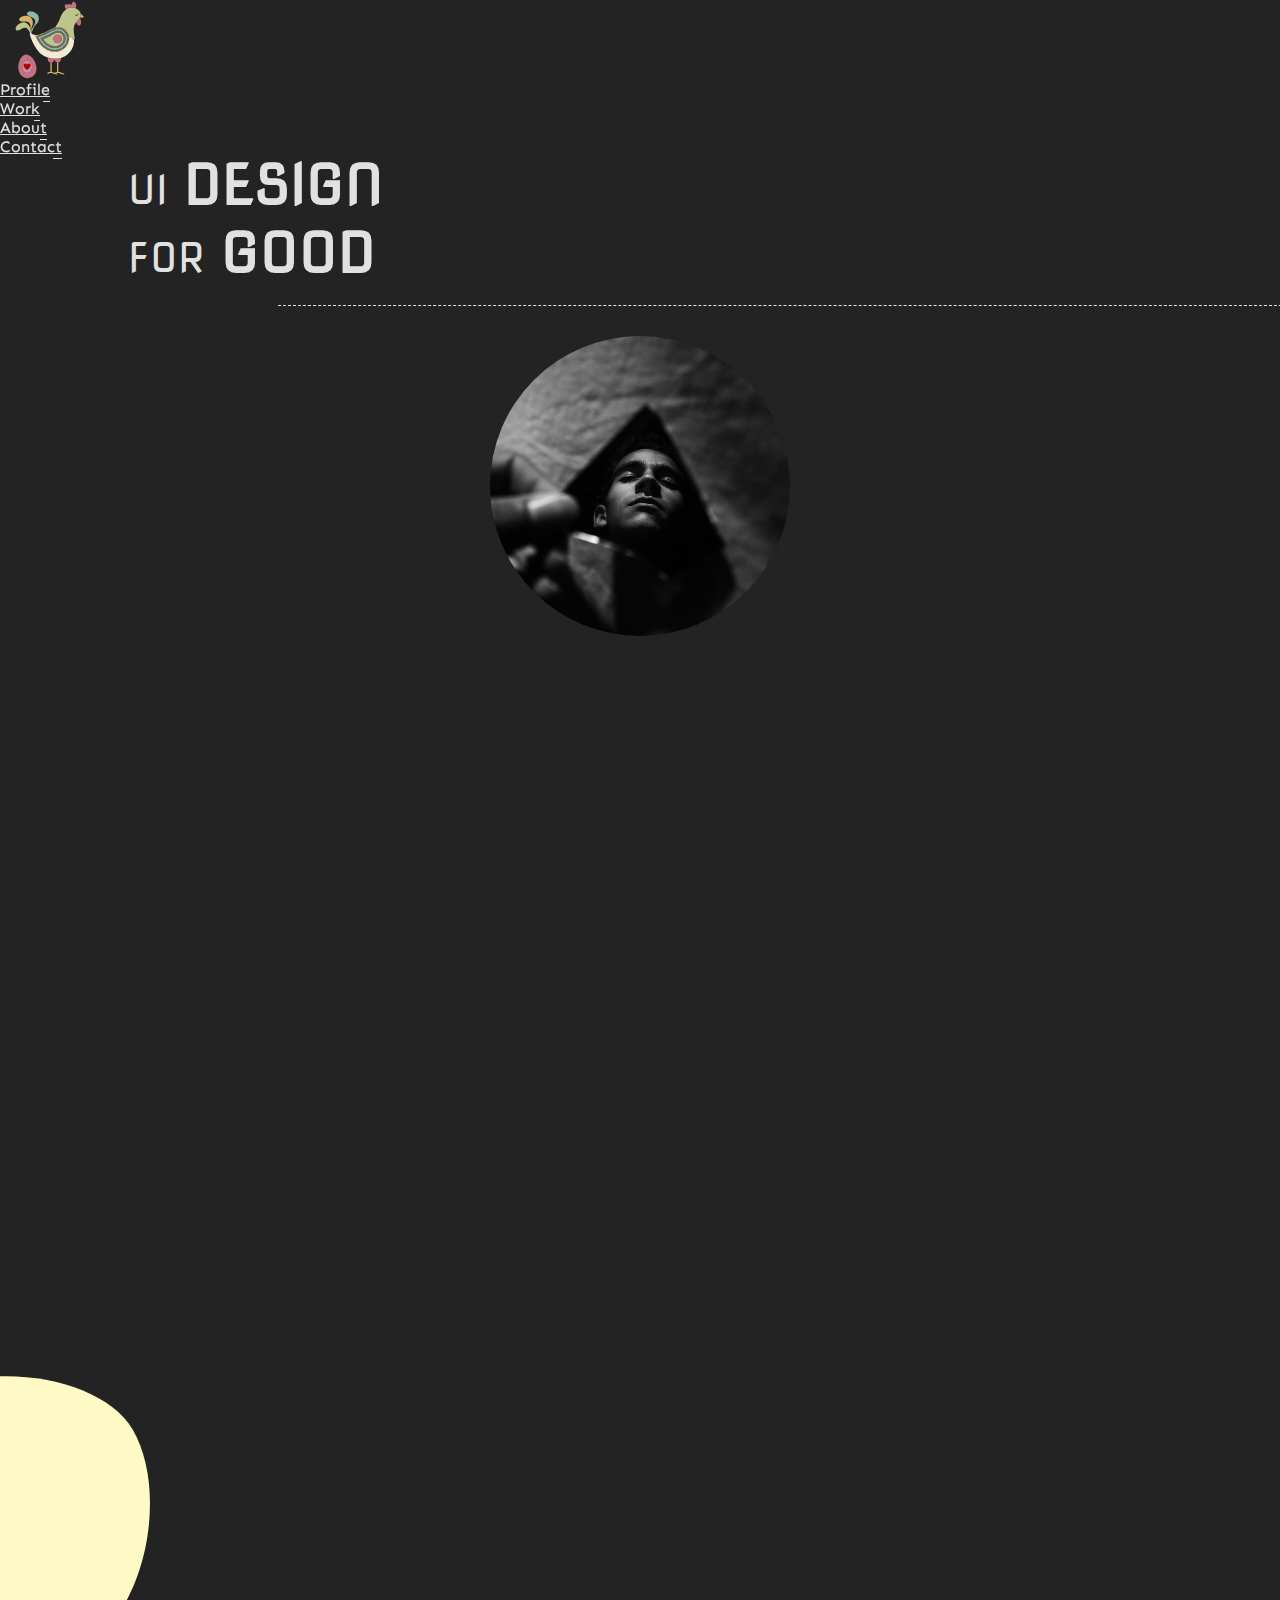
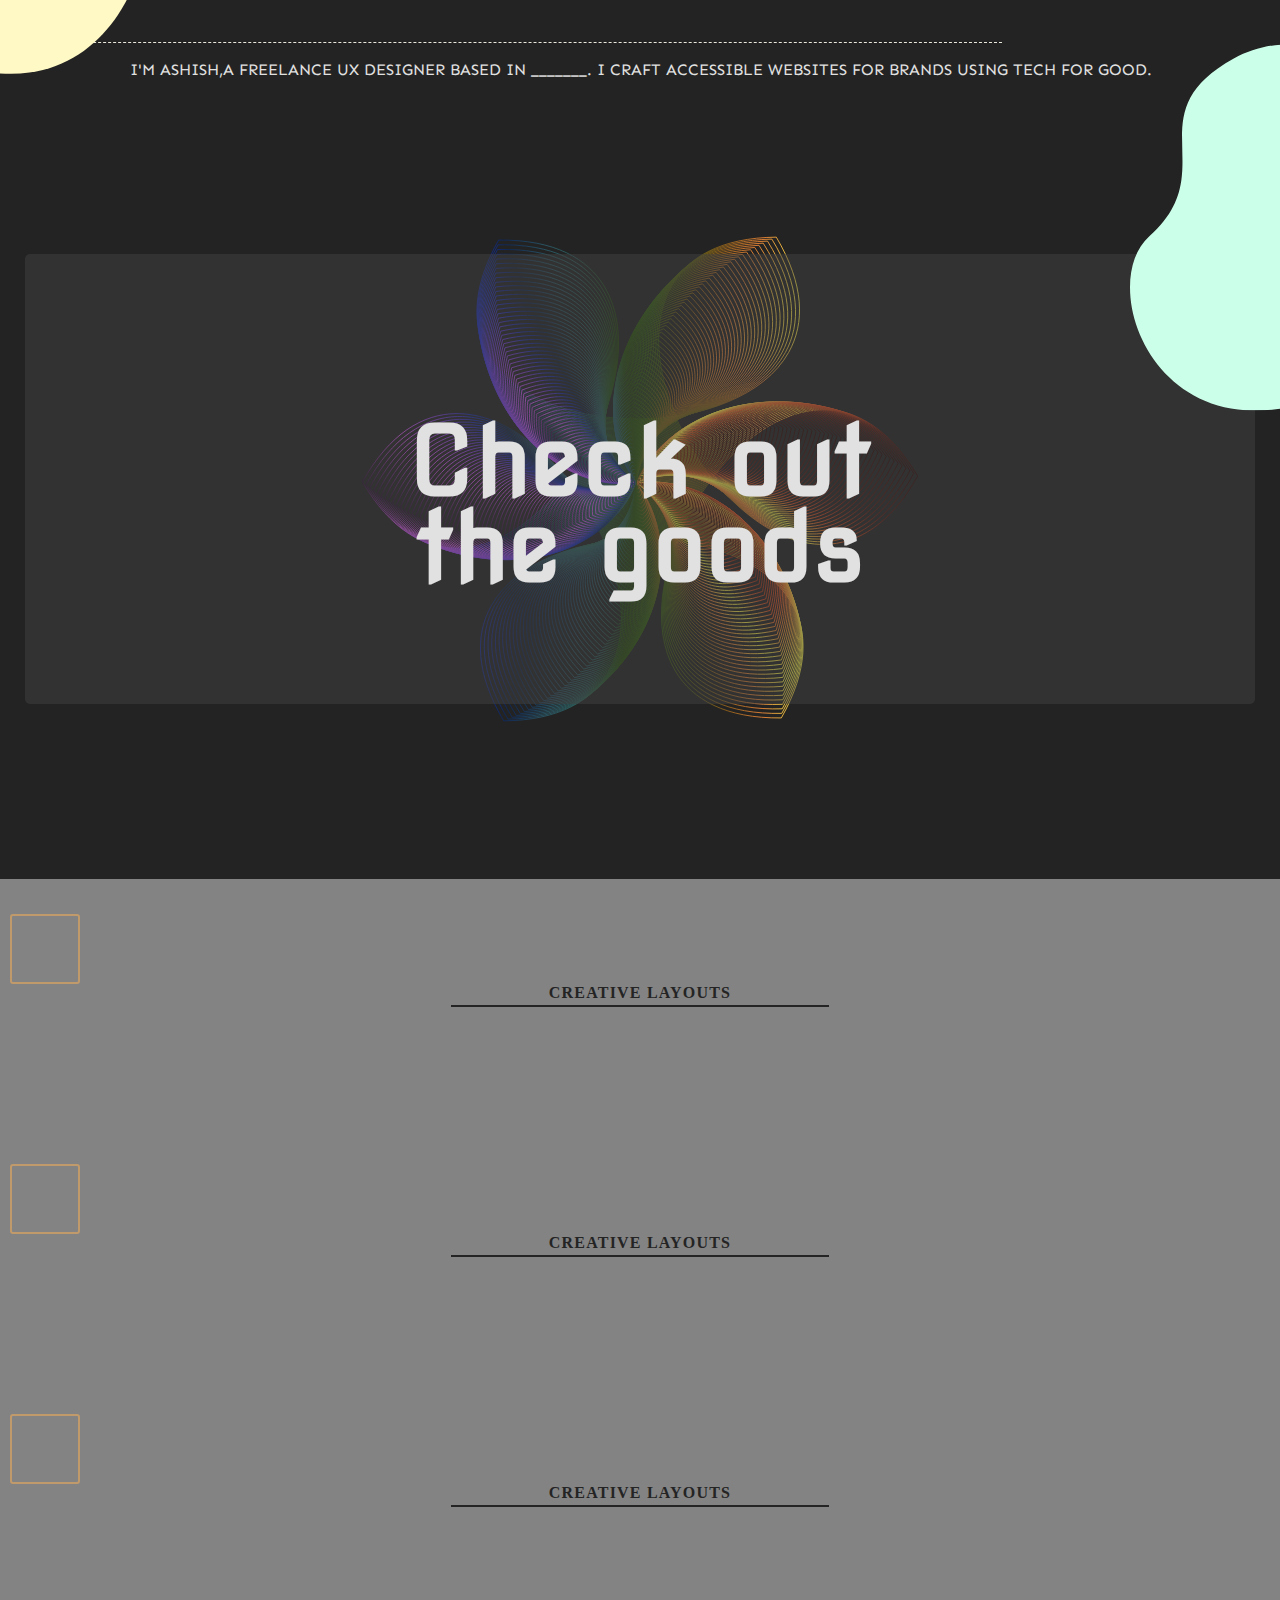
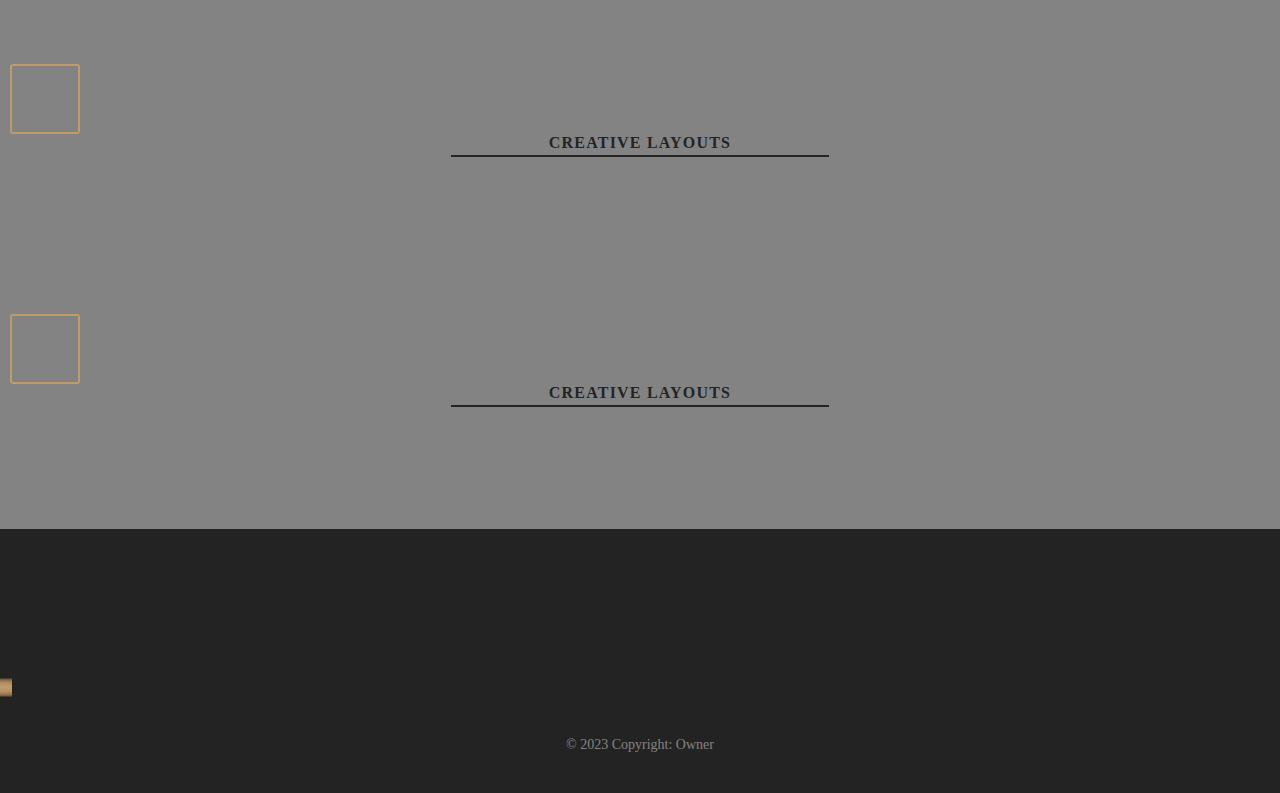
<file: index.html>
<!DOCTYPE html>
<html lang="en">

<head>
  <meta charset="UTF-8" />
  <meta name="viewport" content="width=device-width, initial-scale=1.0" />
  <title>Homepage - MY</title>
  <link rel="stylesheet" href="style.css" />
  <link rel="stylesheet" href="https://cdn.jsdelivr.net/npm/bootstrap@5.3.2/dist/css/bootstrap.min.css"
    integrity="sha384-T3c6CoIi6uLrA9TneNEoa7RxnatzjcDSCmG1MXxSR1GAsXEV/Dwwykc2MPK8M2HN" crossorigin="anonymous" />
  <link rel="stylesheet" href="https://cdnjs.cloudflare.com/ajax/libs/font-awesome/6.4.2/css/all.min.css"
    crossorigin="anonymous"
    integrity="sha512-z3gLpd7yknf1YoNbCzqRKc4qyor8gaKU1qmn+CShxbuBusANI9QpRohGBreCFkKxLhei6S9CQXFEbbKuqLg0DA=="
    referrerpolicy="no-referrer" />
</head>

<body>
  <header class="header">
    <div class="container-fluid">
      <div class="d-flex align-items-baseline justify-content-between">
        <div class="logo-wrapper"><img src="images/abstract-2023235.svg" alt=""></div>
        <div class="navbar">
          <ul class="d-flex gap-4 mb-0">
            <li class="nav-link">
              <a class="text-decoration-none" href="index.html">Profile</a>
            </li>
            <li class="nav-link">
              <a class="text-decoration-none" href="work.html">Work</a>
            </li>
            <li class="nav-link">
              <a class="text-decoration-none" href="about.html">About</a>
            </li>
            <li class="nav-link">
              <a class="text-decoration-none" href="contact.html">Contact</a>
            </li>
          </ul>
        </div>
      </div>
    </div>
  </header> 

  <div class="hero-section">
    <div class="container-lg">
      <div class="svg-1">
        <svg xmlns="http://www.w3.org/2000/svg" viewBox="0 0 85.78 85.15">
          <g data-name="Layer 2">
            <path style="fill: rgb(255, 249, 197)"
              d="M51.3 84.79c32.53-4.54 41.24-49.65 29.5-69.59s-64.91-23-77.15 7.57C-11.48 60.59 23.54 88.66 51.3 84.79z"
              data-name="Layer 1"></path>
          </g>
        </svg>
        <div class="social-icons">
          <a href="#"><i class="fa-brands fa-linkedin-in"></i></a>
          <a href="#"><i class="fa-brands fa-github"></i></a>
          <a href="#"><i class="fa-brands fa-instagram"></i></a>
        </div>
      </div>
      <div class="svg-2">
        <svg xmlns="http://www.w3.org/2000/svg" viewBox="0 0 404.9 494.4">
          <path style="fill: rgb(204, 255, 234)"
            d="M140.1 19.4c129.5-71.5 315.5 71.5 252 162-43 70-15 122-33 185-19.9 69.7-90.5 129.3-193 128-152-2-202.3-179.5-140-235 100-89-20-166 114-240z">
          </path>
        </svg>
      </div>

      <div class="profile-page">
        <div class="row">
          <div class="col-md-4">
            <div class="pri-text">
              <h3>
                UI <span>Design</span><br />
                for <span>Good</span>
              </h3>
              <span class="dotted-line"></span>
            </div>
          </div>
          <div class="col-md-4 p-0">
            <div class="display-pic">
              <div class="img-holder">
                <img src="images/mirror-3864155_1280.jpg" alt="dp" />
              </div>

            </div>
          </div>
          <div class="col-md-4">
            <div class="sec-text">
              <p>
                I'm Ashish,a freelance UX designer based in _______. I craft
                accessible websites for brands using tech for good.
              </p>
            </div>
          </div>
        </div>
      </div>
    </div>
  </div>
 
  <div class="work-section">
    <div class="container-fluid p-0 m-0">
      <div class="main-box">
        <div class="img-holder">
          <span class="image-bg-work">
            <div class="svg-3">
              <img src="images/abstract-2789690.svg" alt="">
            </div>
      
          </span>
          <span class="img-overlay"></span>
        </div>
        <div class="sec-text">
          <h2>Check out the goods</h2>
          <a href="work.html">
            <i class="fa-solid fa-circle-arrow-right"></i></a>
        </div>
      </div>
    </div>
  </div>
  <div class="cards-section">
    <div class="container-fluid">
      <div class="cards-wrapper">
        <div class="row justify-content-evenly align-items-start ">
          <div class="col-md-2 ">
            <div class="card">

              <div class="card-icon"><i class="fa-solid fa-laptop"></i></div>
              <div class="card-text">creative layouts</div>
              <div class="card-more"><i class="fa-solid fa-plus"></i></div>

            </div>
          </div>
          <div class="col-md-2 ">
            <div class="card">

              <div class="card-icon"><i class="fa-solid fa-laptop"></i></div>
              <div class="card-text">creative layouts</div>
              <div class="card-more"><i class="fa-solid fa-plus"></i></div>

            </div>
          </div>
          <div class="col-md-2 ">
            <div class="card">

              <div class="card-icon"><i class="fa-solid fa-laptop"></i></div>
              <div class="card-text">creative layouts</div>
              <div class="card-more"><i class="fa-solid fa-plus"></i></div>

            </div>
          </div>
          <div class="col-md-2 ">
            <div class="card">

              <div class="card-icon"><i class="fa-solid fa-laptop"></i></div>
              <div class="card-text">creative layouts</div>
              <div class="card-more"><i class="fa-solid fa-plus"></i></div>

            </div>
          </div>
          <div class="col-md-2 ">
            <div class="card">

              <div class="card-icon"><i class="fa-solid fa-laptop"></i></div>
              <div class="card-text">creative layouts</div>
              <div class="card-more"><i class="fa-solid fa-plus"></i></div>

            </div>
          </div>
        </div>
      </div>
    </div>
  </div>
  <footer>
    <!-- Grid container -->
    <div class="container-lg">
      <!-- Section: Social media -->
      <section id="icon-list" class="d-flex gap-3 justify-content-center ">
        <!-- Facebook -->
        <a class="btn  btn-floating " href="#!" role="button"><i class="fab fa-facebook-f"></i></a>

        <!-- Twitter -->
        <a class="btn  btn-floating " href="#!" role="button"><i class="fab fa-twitter"></i></a>

        <!-- Google -->
        <a class="btn  btn-floating " href="#!" role="button"><i class="fab fa-google"></i></a>

        <!-- Instagram -->
        <a class="btn  btn-floating " href="#!" role="button"><i class="fab fa-instagram"></i></a>

        <!-- Linkedin -->
        <a class="btn  btn-floating " href="#!" role="button"><i class="fab fa-linkedin-in"></i></a>

        <!-- Github -->
        <a class="btn  btn-floating " href="#!" role="button"><i class="fab fa-github"></i></a>
      </section>
      <!-- Section: Social media -->

      <!-- Grid container -->

      <!-- Copyright -->
      <div class="copyright">
        © 2023 Copyright:
        <a href="https://google.com/">owner</a>
      </div>
      <!-- Copyright -->
    </div>
  </footer>
  <script src="https://code.jquery.com/jquery-3.7.1.js"></script>
  <script src="https://cdn.jsdelivr.net/npm/bootstrap@5.3.2/dist/js/bootstrap.min.js"></script>
</body>

</html>
</file>
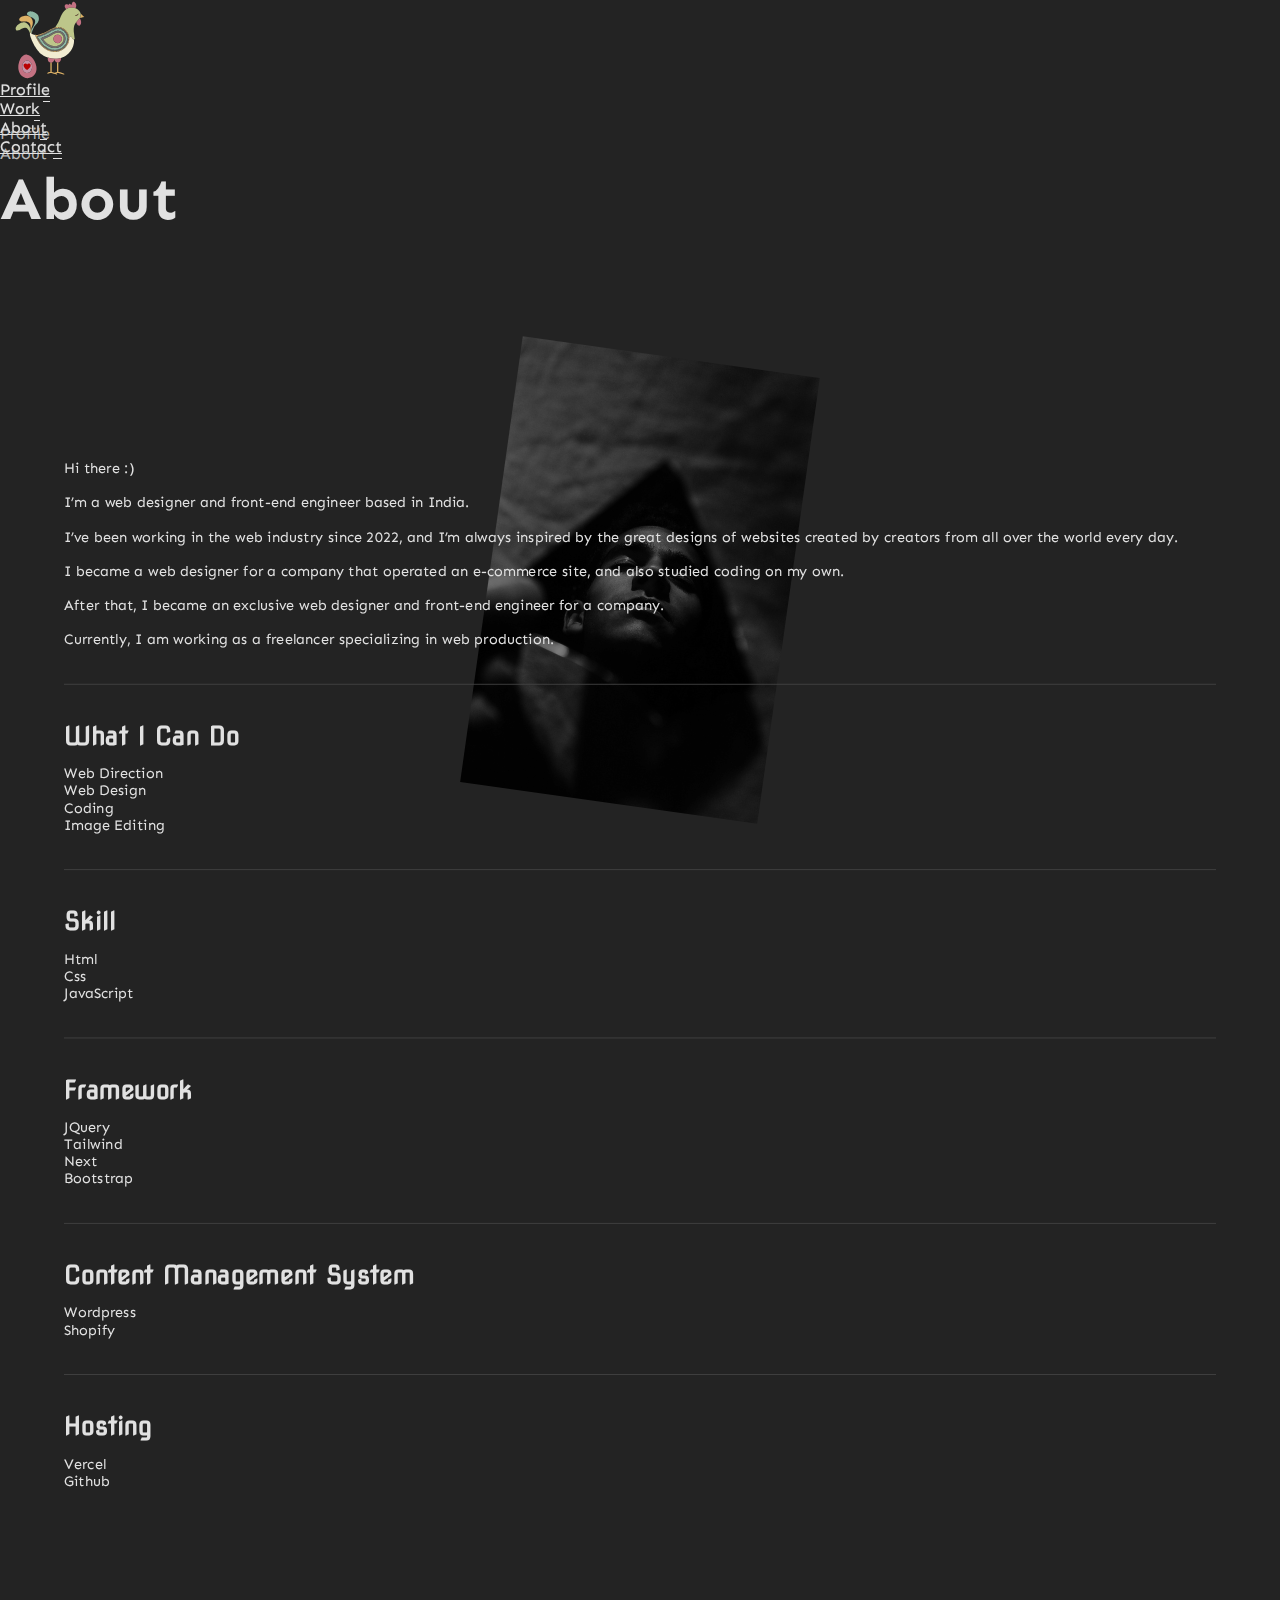
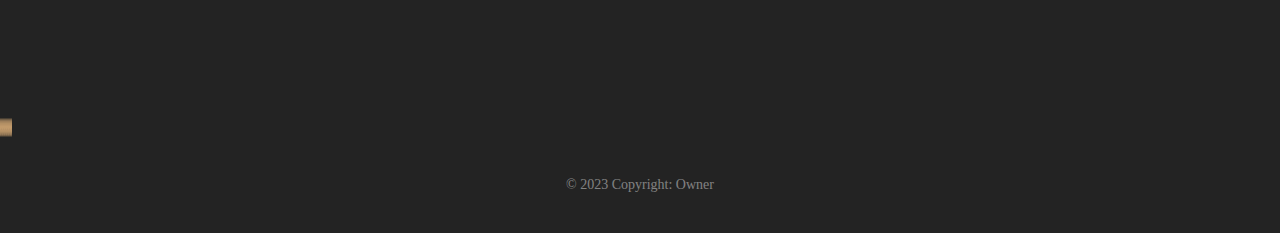
<file: about.html>
<!DOCTYPE html>
<html lang="en">

<head>
  <meta charset="UTF-8" />
  <meta name="viewport" content="width=device-width, initial-scale=1.0" />
  <title>Homepage - MY</title>
  <link rel="stylesheet" href="style.css" />
  <link rel="stylesheet" href="https://cdn.jsdelivr.net/npm/bootstrap@5.3.2/dist/css/bootstrap.min.css"
    integrity="sha384-T3c6CoIi6uLrA9TneNEoa7RxnatzjcDSCmG1MXxSR1GAsXEV/Dwwykc2MPK8M2HN" crossorigin="anonymous" />
  <link rel="stylesheet" href="https://cdnjs.cloudflare.com/ajax/libs/font-awesome/6.4.2/css/all.min.css"
    crossorigin="anonymous"
    integrity="sha512-z3gLpd7yknf1YoNbCzqRKc4qyor8gaKU1qmn+CShxbuBusANI9QpRohGBreCFkKxLhei6S9CQXFEbbKuqLg0DA=="
    referrerpolicy="no-referrer" />
</head>

<body>

  <header class="header">
    <div class="container-fluid">
      <div class="d-flex align-items-baseline justify-content-between">
        <div class="logo-wrapper"><img src="images/abstract-2023235.svg" alt=""></div>
        <div class="navbar">
          <ul class="d-flex gap-4 mb-0">
            <li class="nav-link">
              <a class="text-decoration-none" href="index.html">Profile</a>
            </li>
            <li class="nav-link">
              <a class="text-decoration-none" href="work.html">Work</a>
            </li>
            <li class="nav-link">
              <a class="text-decoration-none" href="about.html">About</a>
            </li>
            <li class="nav-link">
              <a class="text-decoration-none" href="contact.html">Contact</a>
            </li>
          </ul>
        </div>
      </div>
    </div>
  </header>
  <section class="about-page">
    <div class="container-lg">

      <div class="page-info">
        <div class="page-path">
          <div class="text-uppercase d-flex justify-content-center align-items-baseline gap-3">
            <div class="a-one">
              <a class="d-flex align-items-center gap-1" href="index.html">Profile <i
                  class="fa-solid fa-angle-right"></i></a>
            </div>
            <div class="a-two"><a href="about.html" class="d-flex align-items-center gap-1">About </a></div>
          </div>
        </div>
        <div class="page-title  text-center">
          <h1>About</h1>
        </div>
      </div>

      <div class="page-data">
        <div class="d-flex flex-column">
          <div class="about-hero-image">
            <div class="img-wrapper">
              <img src="images/mirror-3864155_1280.jpg" alt="">
            </div>
          </div>
          <div class="user-info">
            <p>
              Hi there :)
              <br><br>
              I’m a web designer and front-end engineer based in India.
              <br> <br>
              I’ve been working in the web industry since 2022, and I’m always inspired by the great designs of websites
              created by creators from all over the world every day.
              <br> <br>
              I became a web designer for a company that operated an e-commerce site, and also studied coding on my own.
              <br> <br>
              After that, I became an exclusive web designer and front-end engineer for a company.
              <br> <br>
              Currently, I am working as a freelancer specializing in web production.
            </p>
            <span class="divider-line"></span>
            <div class="details">
              <h4>What i can do</h4>
              <ul>
                <li>Web Direction</li>
                <li>Web Design</li>
                <li>Coding</li>
                <li>Image Editing</li>
              </ul>
            </div>
            <span class="divider-line"></span>
            <div class="details">
              <h4>Skill</h4>
              <ul>
                <li> Html</li>
                <li> Css</li>
                <li> JavaScript </li>
              </ul>
            </div>
            <span class="divider-line"></span>
            <div class="details">
              <h4>Framework</h4>
              <ul>
                <li>jQuery</li>
                <li>Tailwind</li>
                <li>Next</li>
                <li>Bootstrap</li>
              </ul>
            </div>
            <span class="divider-line"></span>
            <div class="details">
              <h4>
                content management system
              </h4>
              <ul>
                <li>Wordpress</li>
                <li>Shopify</li>
              </ul>
            </div>
            <span class="divider-line"></span>
            <div class="details">
              <h4>hosting</h4>
              <ul>
                <li>Vercel</li>
                <li>Github</li>
              </ul>
            </div>
          </div>
        </div>
      </div>
    </div>
  </section>
  <footer>
    <!-- Grid container -->
    <div class="container-lg">
      <!-- Section: Social media -->
      <section id="icon-list" class="d-flex gap-3 justify-content-center ">
        <!-- Facebook -->
        <a class="btn  btn-floating " href="#!" role="button"><i class="fab fa-facebook-f"></i></a>

        <!-- Twitter -->
        <a class="btn  btn-floating " href="#!" role="button"><i class="fab fa-twitter"></i></a>

        <!-- Google -->
        <a class="btn  btn-floating " href="#!" role="button"><i class="fab fa-google"></i></a>

        <!-- Instagram -->
        <a class="btn  btn-floating " href="#!" role="button"><i class="fab fa-instagram"></i></a>

        <!-- Linkedin -->
        <a class="btn  btn-floating " href="#!" role="button"><i class="fab fa-linkedin-in"></i></a>

        <!-- Github -->
        <a class="btn  btn-floating " href="#!" role="button"><i class="fab fa-github"></i></a>
      </section>
      <!-- Section: Social media -->

      <!-- Grid container -->

      <!-- Copyright -->
      <div class="copyright">
        © 2023 Copyright:
        <a href="https://google.com/">owner</a>
      </div>
      <!-- Copyright -->
    </div>
  </footer>
  <script src="https://code.jquery.com/jquery-3.7.1.js"></script>
  <script src="https://cdn.jsdelivr.net/npm/bootstrap@5.3.2/dist/js/bootstrap.min.js"></script>
</body>

</html>
</file>
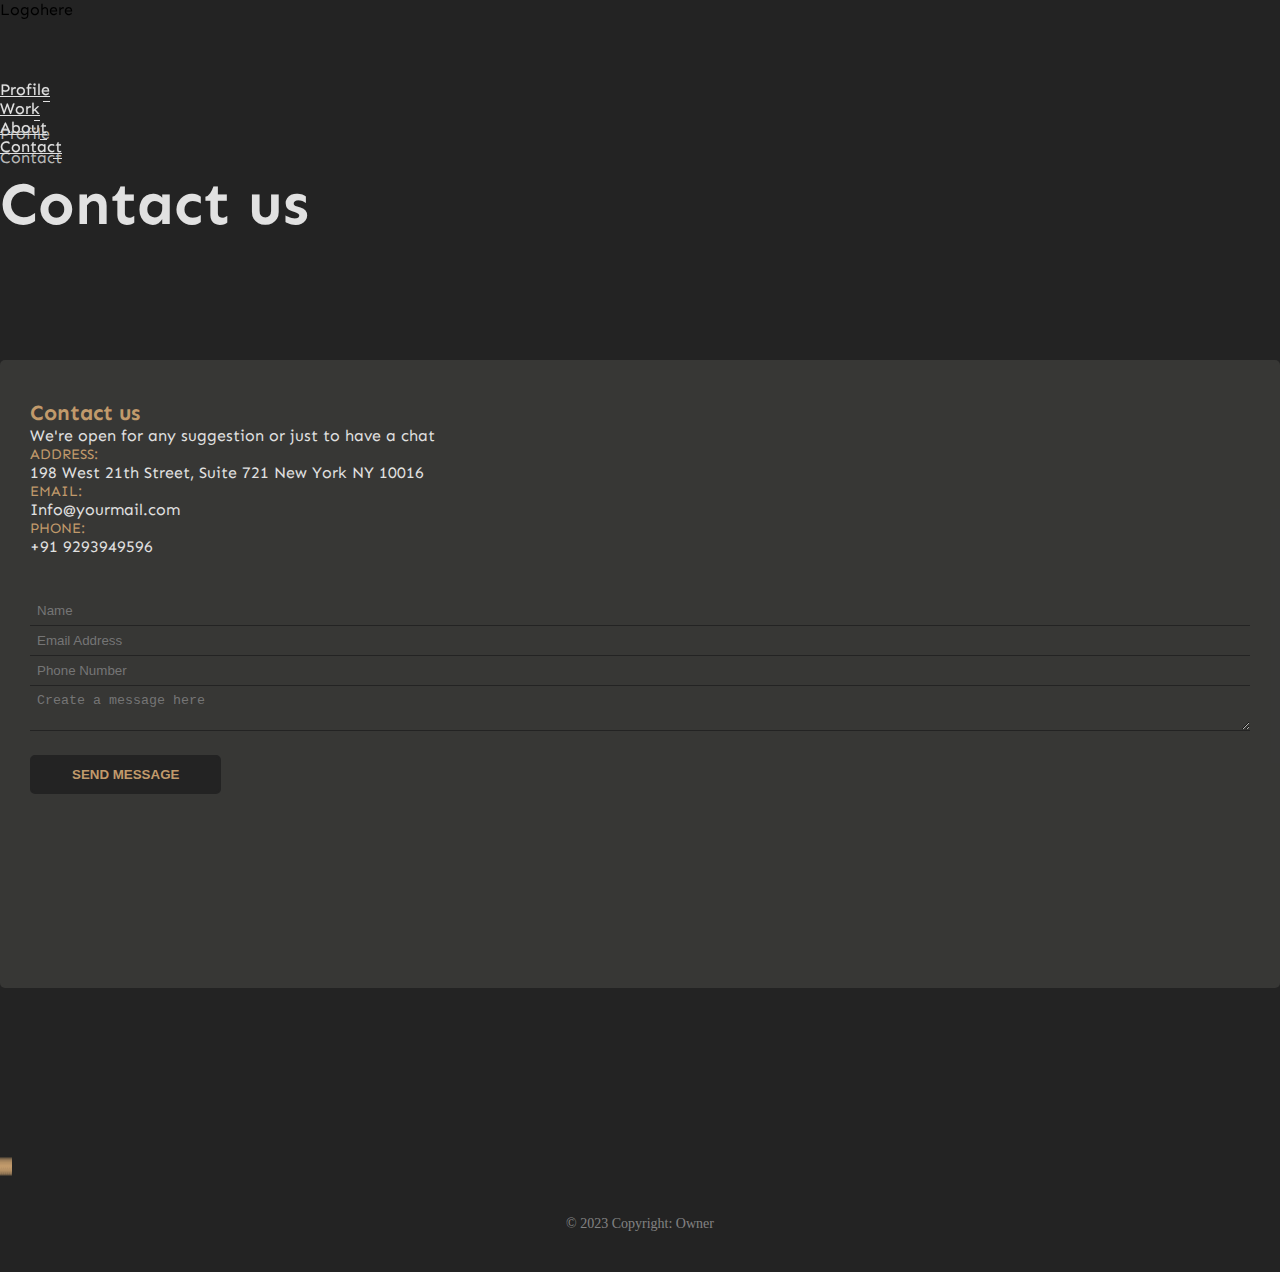
<file: contact.html>
<!DOCTYPE html>
<html lang="en">

<head>
  <meta charset="UTF-8" />
  <meta name="viewport" content="width=device-width, initial-scale=1.0" />
  <title>Homepage - MY</title>
  <link rel="stylesheet" href="style.css" />
  <link rel="stylesheet" href="https://cdn.jsdelivr.net/npm/bootstrap@5.3.2/dist/css/bootstrap.min.css"
    integrity="sha384-T3c6CoIi6uLrA9TneNEoa7RxnatzjcDSCmG1MXxSR1GAsXEV/Dwwykc2MPK8M2HN" crossorigin="anonymous" />
  <link rel="stylesheet" href="https://cdnjs.cloudflare.com/ajax/libs/font-awesome/6.4.2/css/all.min.css"
    crossorigin="anonymous"
    integrity="sha512-z3gLpd7yknf1YoNbCzqRKc4qyor8gaKU1qmn+CShxbuBusANI9QpRohGBreCFkKxLhei6S9CQXFEbbKuqLg0DA=="
    referrerpolicy="no-referrer" />
</head>

<body>
  <div class="header">
    <div class="container-fluid">
      <div class="d-flex align-items-baseline justify-content-between">
        <div class="logo-wrapper">Logohere</div>
        <div class="navbar">
          <ul class="d-flex gap-4 mb-0">
            <li class="nav-link">
              <a class="text-decoration-none" href="index.html">Profile</a>
            </li>
            <li class="nav-link">
              <a class="text-decoration-none" href="work.html">Work</a>
            </li>
            <li class="nav-link">
              <a class="text-decoration-none" href="about.html">About</a>
            </li>
            <li class="nav-link">
              <a class="text-decoration-none" href="contact.html">Contact</a>
            </li>
          </ul>
        </div>
      </div>
    </div>
  </div>
  <section class="contact-page">
    <div class="container-lg">

      <div class="page-info">
        <div class="page-path">
          <div class="text-uppercase d-flex justify-content-center align-items-baseline gap-3">
            <div class="a-one">
              <a class="d-flex align-items-center gap-1" href="index.html">Profile <i
                  class="fa-solid fa-angle-right"></i></a>
            </div>
            <div class="a-two"><a href="index.html" class="d-flex align-items-center gap-1">Contact <i
                  class="fa-solid fa-angle-right"></i> </a></div>
          </div>
        </div>
        <div class="page-title  text-center">
          <h1> Contact us</h1>
        </div>
      </div>

      <div class="page-data">
        <div class="row">
          <div class="col-md-6">
            <div class="contact-form">
              <div class="f-title">
                <h2>Contact us</h2>

              </div>
              <div class="f-tag">
                <p>We're open for any suggestion or just to have a chat</p>
              </div>
              <div class="row align-items-start">
                <div class="col-6">
                  <div class="info-box">
                    <div class="info-label">ADDRESS:</div>
                    <div class="info-text">198 West 21th Street, Suite 721 New York NY 10016</div>
                  </div>
                </div>
                <div class="col-6">
                  <div class="d-flex flex-column gap-3">
                    <div class="info-box">
                      <div class="info-label">EMAIL:</div>
                      <div class="info-text">Info@yourmail.com</div>
                    </div>
                    <div class="info-box">
                      <div class="info-label">PHONE:</div>
                      <div class="info-text">+91 9293949596</div>
                    </div>
                  </div>
                </div>
              </div>
              <div class="form-fields d-flex flex-column gap-2">
                <div class="i-name"><input type="text" name="Username" id="cf-name" placeholder="Name"></div>
                <div class="i-mail"><input type="email" name="Usermail" id="cf-mail" placeholder="Email Address"></div>
                <div class="i-phone"><input type="text" name="Userphone" id="cf-phone" placeholder="Phone Number " ></div>
                <div class="i-message"><textarea name="Message" id="cf-msg" placeholder="Create a message here"></textarea></div>
                <div class="i-button"><button  type="button">Send Message</button></div>
              </div>
            </div>
          </div>
          <div class="col-md-6">
            <div class="google-maps">
              <iframe src="https://www.google.com/maps/embed?pb=!1m18!1m12!1m3!1d3472514.8021877576!2d74.65981874182151!3d31.794268490320583!2m3!1f0!2f0!3f0!3m2!1i1024!2i768!4f13.1!3m3!1m2!1s0x390453c367f901f7%3A0x7cfe04c5564b7725!2sHimachal%20Pradesh!5e0!3m2!1sen!2sin!4v1702543481797!5m2!1sen!2sin"  style="border:0;" allowfullscreen="" loading="lazy" referrerpolicy="no-referrer-when-downgrade"></iframe>
            </div>
          </div>
        </div>


      </div>

    </div>
  </section>
  <footer>
    <!-- Grid container -->
    <div class="container-lg">
      <!-- Section: Social media -->
      <section id="icon-list" class="d-flex gap-3 justify-content-center ">
        <!-- Facebook -->
        <a class="btn  btn-floating " href="#!" role="button"
          ><i class="fab fa-facebook-f"></i
        ></a>
  
        <!-- Twitter -->
        <a class="btn  btn-floating " href="#!" role="button"
          ><i class="fab fa-twitter"></i
        ></a>
  
        <!-- Google -->
        <a class="btn  btn-floating " href="#!" role="button"
          ><i class="fab fa-google"></i
        ></a>
  
        <!-- Instagram -->
        <a class="btn  btn-floating " href="#!" role="button"
          ><i class="fab fa-instagram"></i
        ></a>
  
        <!-- Linkedin -->
        <a class="btn  btn-floating " href="#!" role="button"
          ><i class="fab fa-linkedin-in"></i
        ></a>
  
        <!-- Github -->
        <a class="btn  btn-floating " href="#!" role="button"
          ><i class="fab fa-github"></i
        ></a>
      </section>
      <!-- Section: Social media -->
  
    <!-- Grid container -->
  
    <!-- Copyright -->
    <div class="copyright" >
      © 2023 Copyright:
      <a  href="https://google.com/">owner</a>
    </div>
    <!-- Copyright -->  </div>
  </footer>
  <script src="https://code.jquery.com/jquery-3.7.1.js"></script>
  <script src="https://cdn.jsdelivr.net/npm/bootstrap@5.3.2/dist/js/bootstrap.min.js"></script>
</body>

</html>
</file>
<file: style.css>
@import url("https://fonts.googleapis.com/css2?family=Nova+Square&family=Sen:wght@400;500;600;700;800&display=swap");
body {
  overflow-x: hidden;
  position: relative;
  height: unset;
}

* {
  padding: 0;
  margin: 0;
  box-sizing: border-box;
}

@keyframes rotations {
  0% {
    transform: rotate(0deg) scale(1);
  }
  10% {
    transform: rotate(15deg) scale(1);
  }
  50% {
    transform: rotate(-180deg) scale(1.3);
  }
  100% {
    transform: rotate(-360deg) scale(1);
  }
}
@keyframes bottomtotop {
  0% {
    filter: drop-shadow(0 0 20px #c19a6b);
    transform: rotate(-10deg);
  }
  10% {
    transform: rotate(-10deg);
  }
  50% {
    filter: drop-shadow(0 0 -10px #c19a6b);
    transform: rotate(10deg) scale(1.1);
  }
  100% {
    transform: scale(1);
  }
}
@keyframes movementtoright {
  from {
    margin-left: 20px;
  }
  to {
    margin-left: 0;
  }
}
html {
  scroll-behavior: smooth;
  -webkit-overflow-scrolling: touch;
  overscroll-behavior: touch;
}

.header {
  position: fixed;
  width: 100vw;
  top: 0%;
  backdrop-filter: blur(1);
  -webkit-backdrop-filter: blur(1);
  z-index: 999;
  font-family: "Sen", sans-serif;
}
.header .logo-wrapper {
  width: 100px;
  height: 80px;
}
.header .logo-wrapper img {
  width: 100%;
  height: 100%;
  -o-object-fit: contain;
     object-fit: contain;
  transform: scaleX(-1);
}
.header .nav-link a {
  position: relative;
  color: rgb(225, 225, 225);
  text-shadow: 0 0 1px #6e6e6e;
}
.header .nav-link a::after {
  background: rgb(225, 225, 225);
  content: "";
  height: 1px;
  position: absolute;
  right: 0;
  bottom: -3px;
  transform-origin: 0% 100%;
  transition: all 0.35s;
  width: 15%;
  z-index: -1;
}
.header .nav-link a:hover {
  color: #c19a6b;
  transition: all 0.5s;
}
.header .nav-link a:hover::after {
  background: #c19a6b;
  width: 100%;
  transition: all 0.5s;
}

footer {
  padding-top: 50px;
  background: #232323;
}
footer #icon-list a {
  width: 50px;
  height: 50px;
  border-radius: 50%;
  border: 1px solid #c19a6b;
  color: #c19a6b;
  position: relative;
  -webkit-border-radius: 50%;
  -moz-border-radius: 50%;
  -ms-border-radius: 50%;
  -o-border-radius: 50%;
  transition: all 2000ms cubic-bezier(0.47, 1.64, 0.41, 0.8);
}
footer #icon-list a i {
  position: absolute;
  top: 50%;
  left: 50%;
  transform: translate(-50%, -50%);
  font-size: 18px;
}
footer #icon-list a:hover {
  scale: 0.9;
  border: 1px solid #232323;
  transition: all 200ms cubic-bezier(0.47, 1.64, 0.41, 0.8);
  background: #c19a6b;
}
footer #icon-list a:hover i {
  color: #232323;
}
footer .copyright {
  padding: 40px;
  text-align: center;
  font-size: 14px;
  color: rgba(225, 225, 225, 0.5);
  text-transform: capitalize;
}
footer .copyright a {
  text-decoration: none;
  color: inherit;
}

.page-info {
  padding-bottom: 120px;
}
.page-info .page-path {
  color: rgba(225, 225, 225, 0.8);
}
.page-info .page-path .a-one a,
.page-info .page-path .a-two a {
  text-decoration: none;
  color: inherit;
}
.page-info .page-path .a-one a i,
.page-info .page-path .a-two a i {
  font-size: 20px;
}
.page-info .page-path .a-one:hover {
  color: #c19a6b;
}
.page-info .page-title h1 {
  font-size: 60px;
}

.hero-section {
  width: 100vw;
  padding: 150px 0;
  color: rgb(225, 225, 225);
  background: #232323;
  position: relative;
}
.hero-section .svg-1 {
  position: absolute;
  bottom: 0;
  z-index: 5;
  left: 0;
  transform: translate(-50%, -50%);
  width: 300px;
}
.hero-section .svg-1 .social-icons {
  display: flex;
  flex-direction: column;
  gap: 8px;
  position: inherit;
  left: 70%;
  top: 50%;
  transform: translate(-50%, -50%);
}
.hero-section .svg-1 .social-icons a {
  color: inherit;
}
.hero-section .svg-1 .social-icons a i {
  color: #232323;
  font-size: 24px;
  transition: all 300ms ease;
}
.hero-section .svg-1 .social-icons a:hover .fa-instagram {
  transition: all 300ms ease;
  color: #e4405f;
}
.hero-section .svg-1 .social-icons a:hover .fa-github {
  transition: all 300ms ease;
  color: #211f1f;
}
.hero-section .svg-1 .social-icons a:hover .fa-linkedin-in {
  transition: all 300ms ease;
  color: #0e76a8;
}
.hero-section .svg-2 {
  position: absolute;
  bottom: 0;
  z-index: 5;
  right: 0;
  transform: translate(50%, 50%);
  width: 300px;
}
.hero-section .profile-page {
  width: 80%;
  margin: 0 auto;
  font-family: "Sen", sans-serif;
}
.hero-section .profile-page .display-pic {
  position: relative;
  z-index: 888;
  overflow: visible;
  margin-top: 50px;
}
.hero-section .profile-page .display-pic .img-holder {
  margin: 0 auto;
  overflow: hidden;
  width: 300px;
  height: 300px;
  background-color: #616161;
  border-radius: 50%;
}
.hero-section .profile-page .display-pic .img-holder img {
  width: 100%;
  height: 100%;
  -o-object-fit: cover;
     object-fit: cover;
  -o-object-position: center;
     object-position: center;
}
.hero-section .profile-page .pri-text {
  position: relative;
}
.hero-section .profile-page .pri-text::after {
  content: "";
  position: absolute;
  bottom: -20px;
  right: -150px;
  width: 100%;
  height: 1px;
  border-bottom: 1px dashed #eae7dc;
}
.hero-section .profile-page .pri-text h3 {
  margin-top: 0;
  margin-bottom: auto;
  font-family: "Nova Square", sans-serif;
  font-weight: 400;
  text-align: start;
  font-size: 2.5rem;
  text-transform: uppercase;
}
.hero-section .profile-page .pri-text h3 span {
  font-weight: 600;
  font-size: 3.5rem;
}
@media (max-width: 767px) {
  .hero-section .profile-page .pri-text h3 {
    text-align: center;
  }
  .hero-section .profile-page .pri-text::after {
    right: auto;
  }
}
.hero-section .profile-page .sec-text {
  position: relative;
}
.hero-section .profile-page .sec-text::before {
  content: "";
  position: absolute;
  top: -20px;
  left: -150px;
  width: 100%;
  height: 2px;
  border-bottom: 1px dashed #eae7dc;
}
.hero-section .profile-page .sec-text p {
  margin-top: 100%;
  margin-bottom: 0;
  font-weight: 400;
  text-align: end;
  font-size: 1rem;
  text-transform: uppercase;
}
.hero-section .profile-page .sec-text p span {
  font-weight: 600;
  font-size: 3.5rem;
}
@media (max-width: 767px) {
  .hero-section .profile-page .sec-text p {
    text-align: center;
  }
  .hero-section .profile-page .sec-text::before {
    left: auto;
  }
}

.cards-section {
  padding: 150px 0 100px 0;
  background: #232323;
}
.cards-section .cards-wrapper {
  position: relative;
  z-index: 10;
  width: 100%;
  margin: 0 auto;
}
.cards-section .cards-wrapper .card {
  height: 250px;
  align-items: center;
  gap: 15px;
  border-radius: 0;
  transition: all 1s ease;
  background: rgb(131, 131, 131);
  padding: 35px 10px 20px 10px;
}
.cards-section .cards-wrapper .card .card-icon {
  border-radius: 3px;
  width: 70px;
  height: 70px;
  color: #c19a6b;
  border: 2px solid #c19a6b;
  background-color: rgb(131, 131, 131);
  display: inline-flex;
  align-items: center;
  justify-content: center;
}
.cards-section .cards-wrapper .card .card-icon i {
  font-size: 26px;
}
.cards-section .cards-wrapper .card .card-text {
  text-transform: uppercase;
  text-align: center;
  font-weight: 600;
  letter-spacing: 1.2px;
  color: rgb(36, 36, 36);
  position: relative;
}
.cards-section .cards-wrapper .card .card-text::after {
  content: "";
  position: absolute;
  bottom: -5px;
  left: 50%;
  transform: translateX(-50%);
  width: 30%;
  height: 2px;
  background-color: rgb(36, 36, 36);
  transition: all 250ms ease-in-out;
}
.cards-section .cards-wrapper .card .card-more {
  scale: 0;
  margin-top: 10px;
  transition: all 300ms ease-in-out;
}
.cards-section .cards-wrapper .card .card-more i {
  font-size: 20px;
}
.cards-section .cards-wrapper .card:hover {
  background: #c19a6b;
  transition: all 1s ease;
}
.cards-section .cards-wrapper .card:hover .card-icon {
  color: rgb(131, 131, 131);
  background-color: #c19a6b;
  border-color: rgb(131, 131, 131);
}
.cards-section .cards-wrapper .card:hover .card-text::after {
  width: 70%;
  transition: all 300ms ease-in-out;
}
.cards-section .cards-wrapper .card:hover .card-more {
  scale: 1;
  transition: all 300ms ease-in-out;
}

.work-section {
  width: 100%;
  background-color: #232323;
}
.work-section .main-box {
  width: 100%;
  height: 100%;
  position: relative;
}
.work-section .main-box .img-holder {
  width: 100%;
  height: 500px;
}
.work-section .main-box .img-holder .image-bg-work {
  width: 100%;
  height: 100%;
}
.work-section .main-box .img-holder .image-bg-work .svg-3 {
  width: 70%;
  height: 100%;
  margin: 0 auto;
}
.work-section .main-box .img-holder .image-bg-work .svg-3 img {
  animation: rotations 4s linear infinite;
  width: 100%;
  height: 100%;
  -o-object-fit: contain;
     object-fit: contain;
}
.work-section .main-box .img-holder .img-overlay {
  border-radius: 5px;
  position: absolute;
  top: 25px;
  left: 25px;
  right: 25px;
  bottom: 25px;
  background-color: rgba(66, 66, 66, 0.5);
}
.work-section .main-box .sec-text {
  display: flex;
  flex-direction: column;
  align-items: center;
  position: absolute;
  top: 55%;
  left: 50%;
  transform: translate(-50%, -50%);
}
.work-section .main-box .sec-text h2 {
  line-height: 0.9;
  color: rgb(225, 225, 225);
  text-align: center;
  font-family: "Nova Square", sans-serif;
  font-size: 6rem;
}
.work-section .main-box .sec-text i {
  color: #c19a6b;
  font-size: 60px;
  scale: 0.9;
  transition: all 200ms ease-in-out;
}
.work-section .main-box .sec-text i:hover {
  transition: all 200ms ease-in-out;
  scale: 1;
}

.work-slider {
  background: #232323;
  padding-top: 100px;
  position: relative;
  color: rgb(225, 225, 225);
  font-family: "Nova Square", sans-serif;
}
.work-slider .slide-container .intro .intro_content {
  height: 100vh;
  display: flex;
  flex-wrap: nowrap;
}
.work-slider .slide-container .intro .intro_content .intro_image {
  width: 60%;
  position: relative;
}
.work-slider .slide-container .intro .intro_content .intro_image .image-wrap2 {
  position: absolute;
  left: 50px;
  z-index: 10;
  width: 300px;
  height: 450px;
}
.work-slider .slide-container .intro .intro_content .intro_image .image-wrap2 .intro-img2 {
  width: 100%;
  height: 100%;
  -o-object-fit: cover;
     object-fit: cover;
}
.work-slider .slide-container .intro .intro_content .intro_image .image-wrap1 {
  position: absolute;
  left: 65%;
  transform: translateX(-50%);
  width: 350px;
  height: 450px;
  z-index: 20;
}
.work-slider .slide-container .intro .intro_content .intro_image .image-wrap1 .intro-img1 {
  width: 100%;
  height: 100%;
  -o-object-fit: cover;
     object-fit: cover;
}
.work-slider .slide-container .intro .intro_content .intro_data {
  width: 50%;
  position: relative;
  z-index: 30;
}
.work-slider .slide-container .intro .intro_content .intro_data .title {
  position: absolute;
  right: 10vw;
}
.work-slider .slide-container .intro .intro_content .intro_data .title h2 {
  letter-spacing: -2vw;
  font-size: 22vw;
}
.work-slider .slide-container .intro .intro_content .intro_data .details {
  position: absolute;
  bottom: 20%;
  right: 0;
}
.work-slider .slide-container .intro .intro_content .intro_data .details p {
  font-family: "Sen", sans-serif;
  font-size: 18px;
}
.work-slider .slide-container .slide {
  position: relative;
  height: 100vh;
  display: flex;
  align-items: center;
  justify-content: center;
  overflow: hidden;
}
.work-slider .slide-container .slide .slide_image {
  position: absolute;
  top: 0;
  left: auto;
  right: 0;
  width: 50%;
  height: 100%;
  z-index: 1;
  background-size: cover;
  background-position: bottom;
  background-repeat: no-repeat;
}
.work-slider .slide-container .slide .slide_data {
  width: 50%;
  position: absolute;
  left: 0;
  z-index: 30;
}
.work-slider .slide-container .slide .slide_data .title {
  margin-left: 50px;
}
.work-slider .slide-container .slide .slide_data .title h2 {
  line-height: 0.8;
  letter-spacing: -2vw;
  font-size: 18vw;
}
.work-slider .slide-container .slide .slide_data .title h2 .project-name {
  text-transform: capitalize;
}
.work-slider .slide-container .slide .slide_data .details {
  display: flex;
  flex-direction: row-reverse;
  align-items: center;
  gap: 50px;
}
.work-slider .slide-container .slide .slide_data .details p {
  width: 75%;
  font-family: "Sen", sans-serif;
  font-size: 16px;
}
.work-slider .slide-container .slide .slide_data .details a.slide-button {
  display: flex;
  align-items: center;
  text-decoration: none;
  gap: 10px;
  color: inherit;
}
.work-slider .slide-container .slide .slide_data .details a.slide-button:hover .square .flexi-line {
  left: 100%;
  transform: translate(-50%, -50%) scaleX(0.4);
  transition: 600ms all ease-out;
}
.work-slider .slide-container .slide .slide_data .details a.slide-button:hover .h-text {
  transition: 600ms all ease-out;
  opacity: 1;
}
.work-slider .slide-container .slide .slide_data .details a.slide-button .h-text {
  opacity: 0;
  transition: 300ms all ease-in;
}
.work-slider .slide-container .slide .slide_data .details a.slide-button .square {
  position: relative;
  display: block;
  width: 40px;
  height: 40px;
  border-radius: 50%;
  border: 1px solid rgb(255, 255, 255);
}
.work-slider .slide-container .slide .slide_data .details a.slide-button .square .flexi-line {
  position: absolute;
  top: 50%;
  left: 0%;
  transform: translate(-50%, -50%);
  display: block;
  width: 60px;
  height: 2px;
  background: rgb(255, 255, 255);
  transition: 300ms all ease-in;
}
.work-slider .slide-container .slide--1 .slide_image {
  background-image: url("../images/gal07.jpg");
}
.work-slider .slide-container .slide--2 .slide_image {
  background-image: url("../images/gal10.jpg");
}
.work-slider .slide-container .slide--3 .slide_image {
  background-image: url("../images/gal09.jpg");
}
.work-slider .slide-container .slide--4 .slide_image {
  background-image: url("../images/gal08.jpg");
}
.work-slider .slide-container .slide--5 .slide_image {
  background-image: url("../images/gal01.jpg");
}

.contact-page {
  padding: 120px 0;
  color: rgb(225, 225, 225);
  background: #232323;
  font-family: "Sen", sans-serif;
}
.contact-page .page-data {
  overflow: hidden;
  border-radius: 5px;
  -webkit-border-radius: 5px;
  -moz-border-radius: 5px;
  -ms-border-radius: 5px;
  -o-border-radius: 5px;
  background-color: rgba(234, 231, 220, 0.1);
}
.contact-page .page-data .contact-form {
  padding: 40px 30px;
}
.contact-page .page-data .contact-form .f-title,
.contact-page .page-data .contact-form .info-box .info-label {
  color: #c19a6b;
  font-size: 0.9rem;
}
.contact-page .page-data .contact-form .form-fields {
  margin-top: 40px;
}
.contact-page .page-data .contact-form .form-fields .i-name input,
.contact-page .page-data .contact-form .form-fields .i-name textarea,
.contact-page .page-data .contact-form .form-fields .i-mail input,
.contact-page .page-data .contact-form .form-fields .i-mail textarea,
.contact-page .page-data .contact-form .form-fields .i-phone input,
.contact-page .page-data .contact-form .form-fields .i-phone textarea,
.contact-page .page-data .contact-form .form-fields .i-message input,
.contact-page .page-data .contact-form .form-fields .i-message textarea {
  color: #c19a6b;
  background: none;
  width: 100%;
  border: none;
  border-bottom: 1px solid #232323;
  padding: 7px;
}
.contact-page .page-data .contact-form .form-fields .i-name input:focus,
.contact-page .page-data .contact-form .form-fields .i-name textarea:focus,
.contact-page .page-data .contact-form .form-fields .i-mail input:focus,
.contact-page .page-data .contact-form .form-fields .i-mail textarea:focus,
.contact-page .page-data .contact-form .form-fields .i-phone input:focus,
.contact-page .page-data .contact-form .form-fields .i-phone textarea:focus,
.contact-page .page-data .contact-form .form-fields .i-message input:focus,
.contact-page .page-data .contact-form .form-fields .i-message textarea:focus {
  outline: none;
}
.contact-page .page-data .contact-form .form-fields .i-button {
  margin-top: 20px;
}
.contact-page .page-data .contact-form .form-fields .i-button button {
  background: #232323;
  border-radius: 5px;
  -webkit-border-radius: 5px;
  -moz-border-radius: 5px;
  -ms-border-radius: 5px;
  -o-border-radius: 5px;
  padding: 10px 40px;
  border: 2px solid #232323;
  text-transform: uppercase;
  font-weight: 700;
  color: #c19a6b;
  transition: 200ms all ease-in-out;
}
.contact-page .page-data .contact-form .form-fields .i-button button:hover {
  transition: 200ms all ease-in-out;
  background: transparent;
  border: 2px solid #c19a6b;
}
.contact-page .page-data .google-maps {
  height: 100%;
}
.contact-page .page-data .google-maps iframe {
  width: 100%;
  height: 100%;
}

.about-page {
  padding: 120px 0;
  color: rgb(225, 225, 225);
  background: #232323;
  font-family: "Sen", sans-serif;
}
.about-page .page-data {
  position: relative;
}
.about-page .page-data .about-hero-image {
  position: absolute;
  left: 50%;
  transform: translateX(-50%);
  z-index: 0;
}
.about-page .page-data .about-hero-image .img-wrapper {
  width: 300px;
  margin: 0 auto;
  height: 450px;
  rotate: 8deg;
  animation: bottomtotop 2s ease;
}
.about-page .page-data .about-hero-image .img-wrapper img {
  filter: brightness(50%);
  width: 100%;
  height: 100%;
  -o-object-fit: cover;
     object-fit: cover;
}
.about-page .page-data .user-info {
  scale: 0.9;
  padding-top: 50px;
  position: relative;
  z-index: 10;
  display: flex;
  flex-direction: column;
}
.about-page .page-data .user-info span.divider-line {
  width: 100%;
  border-bottom: 1px solid #424242;
  display: block;
  margin: 40px 0;
}
.about-page .page-data .user-info .details h4 {
  margin-bottom: 15px;
  font-size: 28px;
  font-family: "Nova Square", sans-serif;
  text-transform: capitalize;
}
.about-page .page-data .user-info .details ul {
  padding: 0;
  margin: 0;
  text-transform: capitalize;
  list-style-type: none;
}

@media (max-width: 767px) {
  .header .logo-wrapper {
    width: 100px;
    height: 70px;
  }
  .header .nav-link a::after {
    left: 50%;
    right: auto;
    transform: translateX(-50%);
    bottom: -2px;
    width: 15%;
  }
  footer #icon-list a {
    width: 35px;
    height: 35px;
  }
  footer #icon-list a i {
    font-size: 14px;
  }
  footer .copyright {
    font-size: 12px;
  }
  .work-section .main-box .img-holder .image-bg-work .svg-3 img {
    animation: rotations 5s linear infinite;
  }
  .work-section .main-box .img-holder .img-overlay {
    z-index: 6;
    background-color: rgba(66, 66, 66, 0.5);
  }
  .work-section .main-box .sec-text {
    top: 50%;
    z-index: 15;
  }
  .work-section .main-box .sec-text h2 {
    line-height: 1;
    font-size: 4rem;
  }
  .hero-section .svg-1 {
    bottom: 20%;
    width: 200px;
  }
  .hero-section .svg-2 {
    width: 200px;
  }
  .hero-section .profile-page .display-pic {
    margin-top: 0;
  }
  .hero-section .profile-page .pri-text {
    margin-bottom: 40px;
  }
  .hero-section .profile-page .sec-text {
    margin-top: 40px;
  }
  .page-info {
    padding: 60px 0 !important;
  }
  .page-info .page-path .a-one a,
  .page-info .page-path .a-two a {
    font-size: 13px;
  }
  .page-info .page-path .a-one a i,
  .page-info .page-path .a-two a i {
    font-size: 16px;
  }
  .page-info .page-path .a-one:hover {
    color: #c19a6b;
  }
  .contact-page .page-data .google-maps {
    height: 300px;
  }
  .work-slider .slide-container .intro .intro_content {
    height: -moz-fit-content;
    height: fit-content;
    flex-direction: column;
  }
  .work-slider .slide-container .intro .intro_content .intro_image {
    width: 100%;
    position: relative;
  }
  .work-slider .slide-container .intro .intro_content .intro_image .image-wrap2 {
    position: inherit;
    left: 35%;
    bottom: -350px;
    transform: translate(-50%, -50%);
  }
  .work-slider .slide-container .intro .intro_content .intro_image .image-wrap1 {
    position: absolute;
    top: 50%;
    left: 65%;
    transform: translate(-50%, -50%);
    width: 350px;
    height: 450px;
    z-index: 20;
  }
  .work-slider .slide-container .intro .intro_content .intro_data {
    width: 100%;
  }
  .work-slider .slide-container .intro .intro_content .intro_data .title {
    position: static;
  }
  .work-slider .slide-container .intro .intro_content .intro_data .title h2 {
    text-shadow: 1px 2px 5px #6e6e6e;
  }
  .work-slider .slide-container .intro .intro_content .intro_data .details {
    position: static;
  }
  .work-slider .slide-container .slide .slide_image {
    width: 100%;
    left: 0;
    right: 0;
  }
  .work-slider .slide-container .slide .slide_data {
    width: 80%;
    height: 100%;
    padding: 40px;
    background-color: rgba(35, 35, 35, 0.5);
  }
  .work-slider .slide-container .slide .slide_data .title {
    padding-top: 100px;
    margin-left: 0px;
  }
  .work-slider .slide-container .slide .slide_data .title h2 {
    text-shadow: 1px 2px 5px #424242;
    line-height: 0.8;
    letter-spacing: -2vw;
    font-size: 18vw;
  }
  .work-slider .slide-container .slide .slide_data .details {
    align-items: start;
    flex-direction: column;
    gap: 0px;
    justify-content: space-between;
  }
  .work-slider .slide-container .slide .slide_data .details p {
    width: 100%;
    font-family: "Sen", sans-serif;
    font-size: 16px;
  }
  .work-slider .slide-container .slide .slide_data .details a.slide-button {
    display: flex;
    align-items: center;
    text-decoration: none;
    gap: 10px;
    color: inherit;
  }
  .work-slider .slide-container .slide .slide_data .details a.slide-button .h-text {
    opacity: 1;
  }
}/*# sourceMappingURL=style.css.map */
</file>
